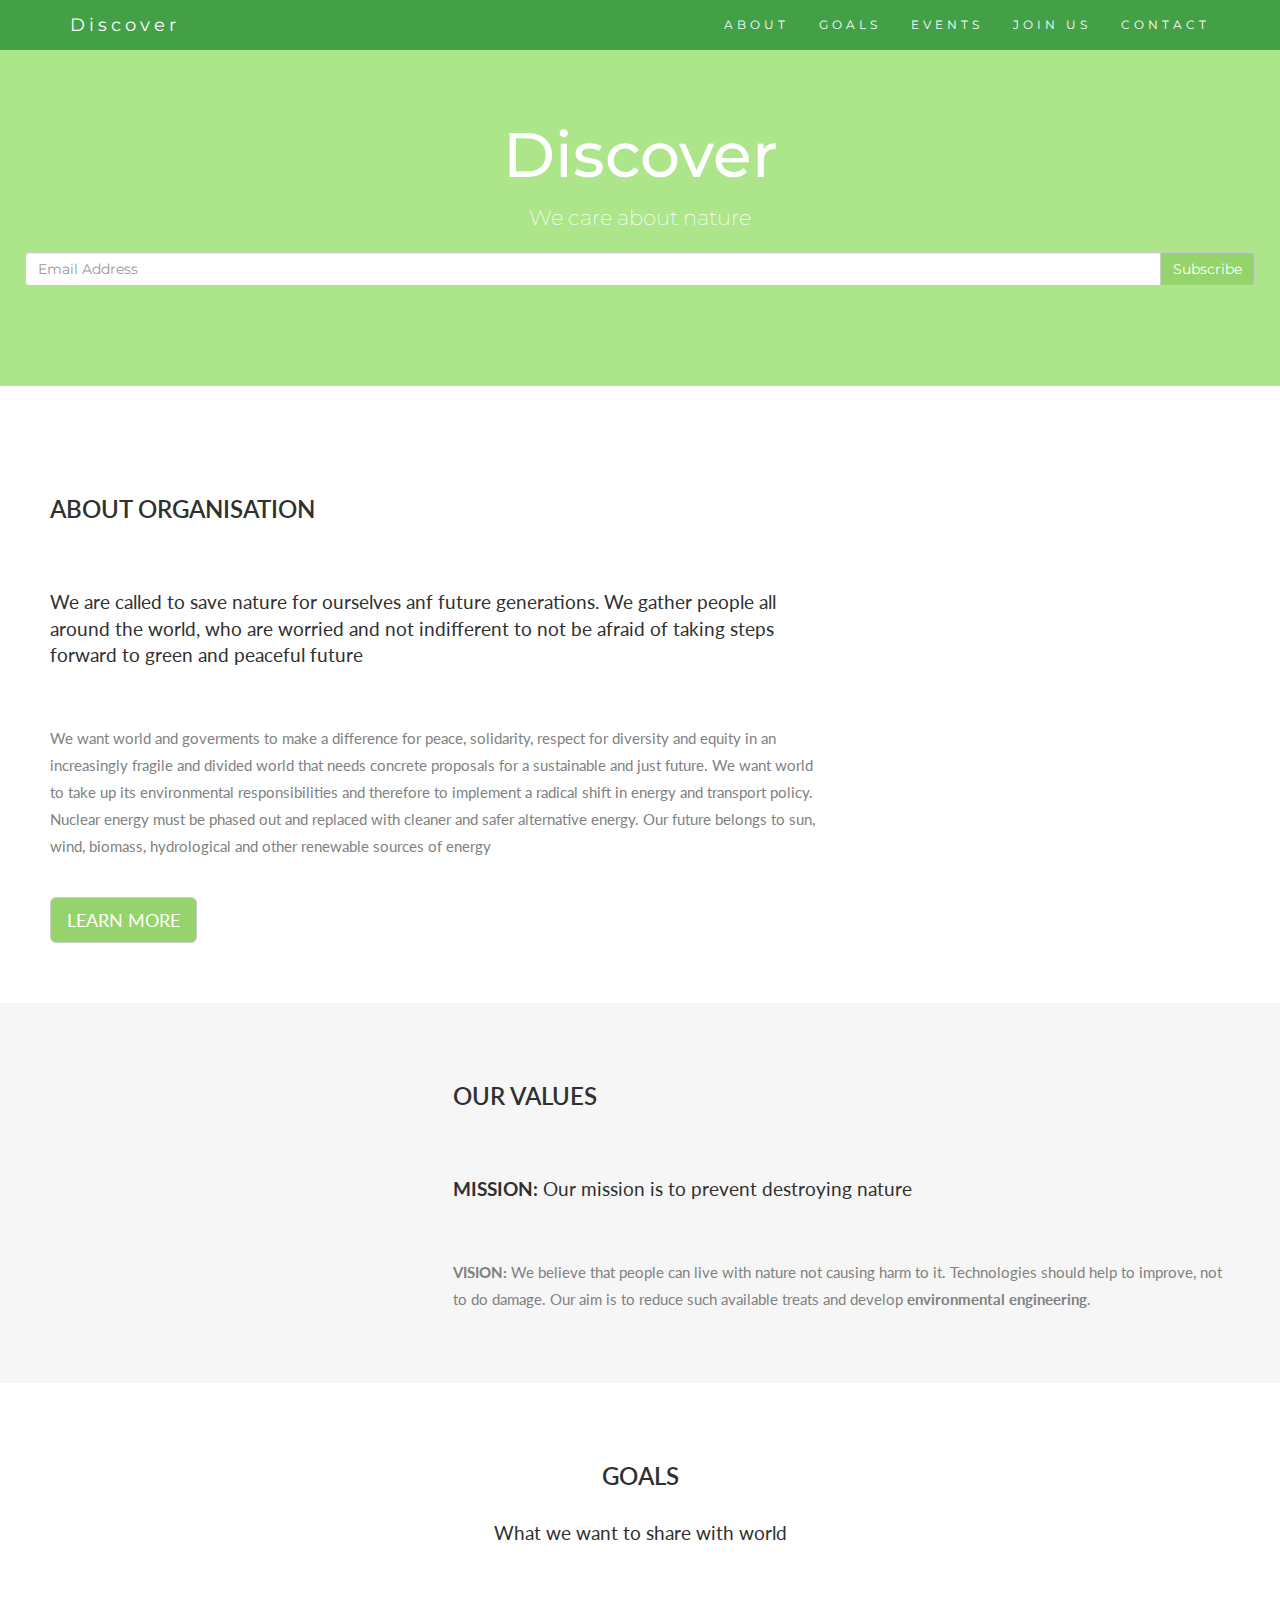
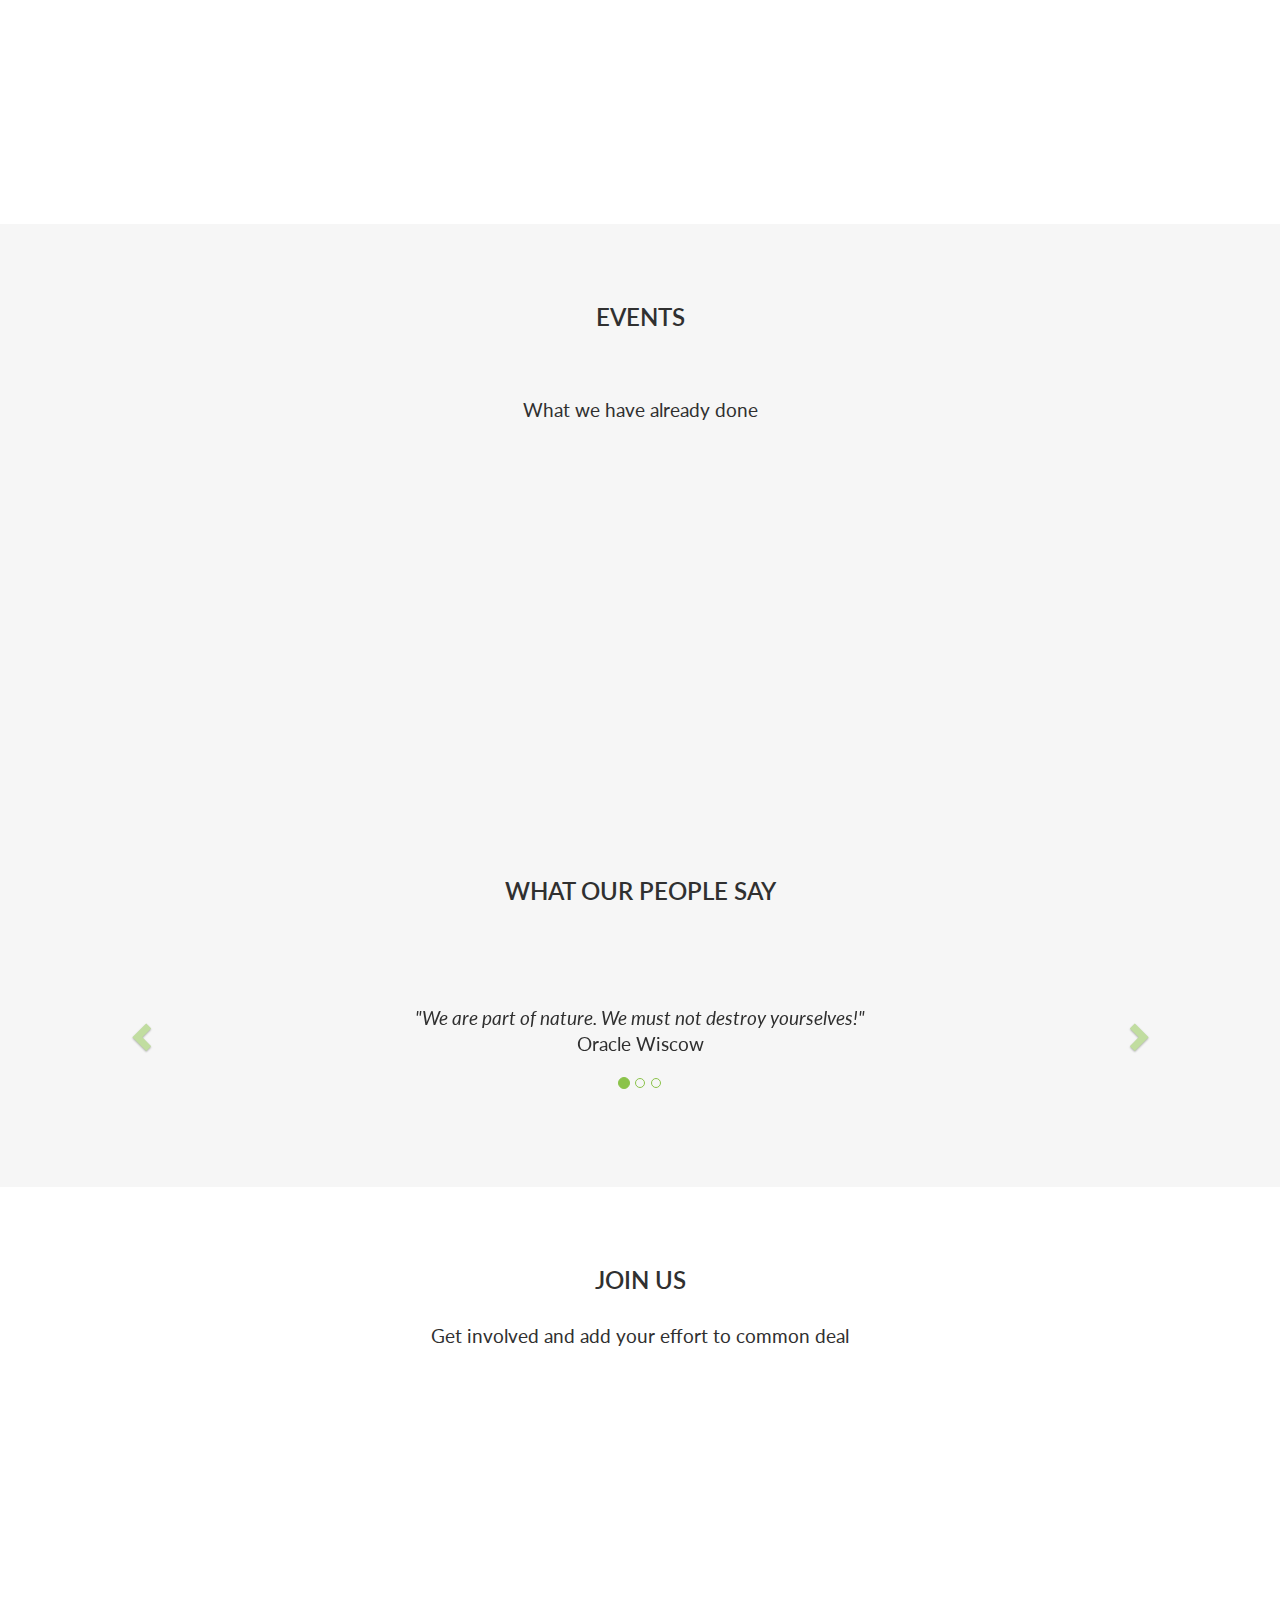
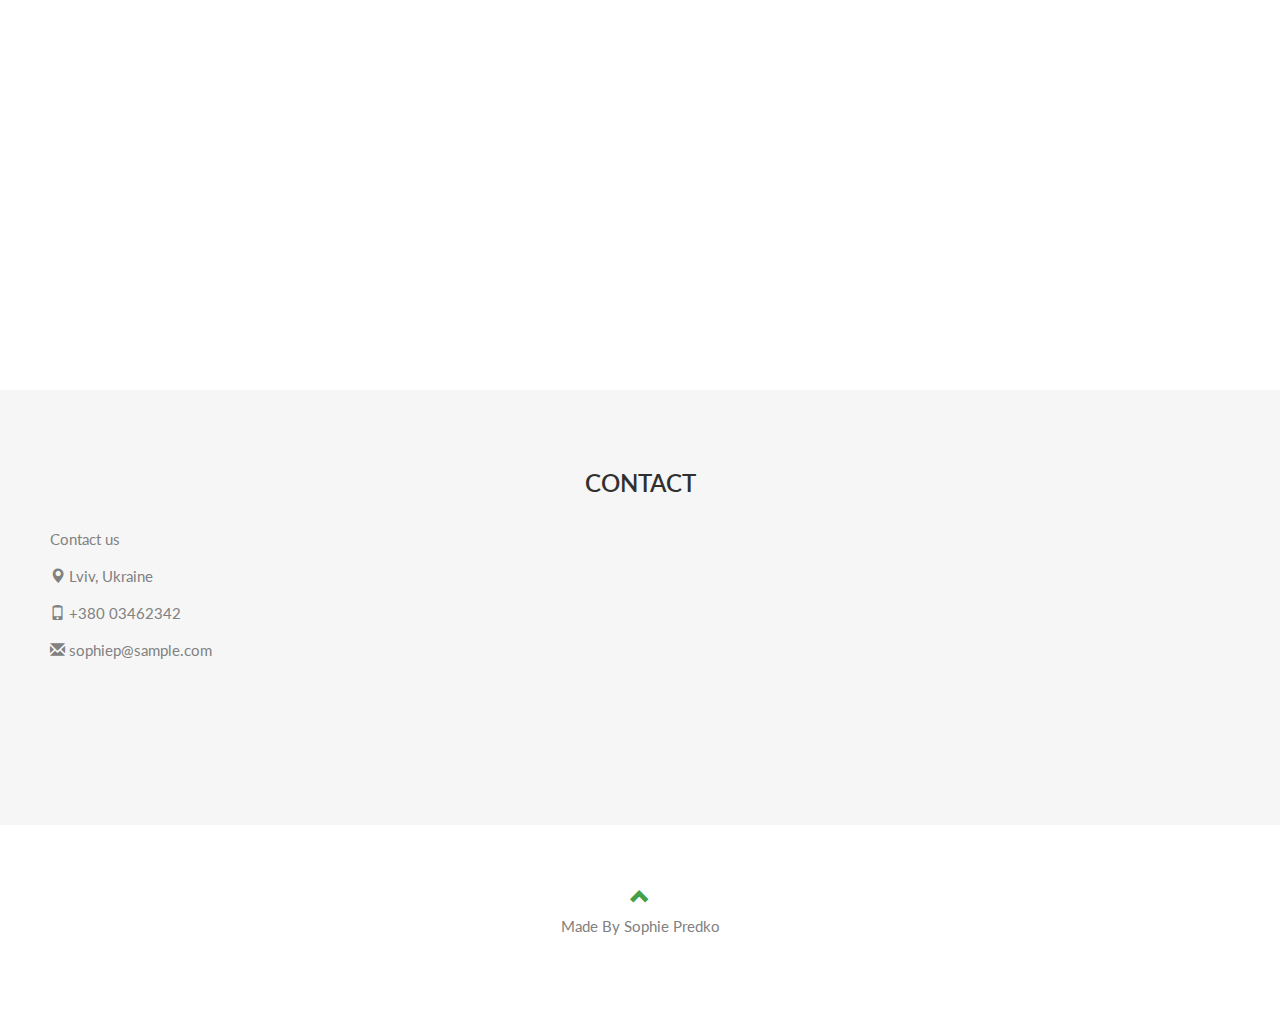
<file: index.html>
<!DOCTYPE html>
<html lang="en">
<head>
  <title>Discover::General</title>
  <meta charset="utf-8">
  <meta name="viewport" content="width=device-width, initial-scale=1">
  <link rel="stylesheet" href="https://maxcdn.bootstrapcdn.com/bootstrap/3.4.0/css/bootstrap.min.css">
  <link href="https://fonts.googleapis.com/css?family=Montserrat" rel="stylesheet" type="text/css">
  <link href="https://fonts.googleapis.com/css?family=Lato" rel="stylesheet" type="text/css">
  <script src="https://ajax.googleapis.com/ajax/libs/jquery/3.3.1/jquery.min.js"></script>
  <script src="https://maxcdn.bootstrapcdn.com/bootstrap/3.4.0/js/bootstrap.min.js"></script>
  <link rel="stylesheet" href="styles/dynamic.css">
  <link rel="icon" href="images/logo ms.jpg">
</head>

<body id="myPage" data-spy="scroll" data-target=".navbar" data-offset="60">
<nav class="navbar navbar-default navbar-fixed-top">
  <div class="container">
    
    <div class="navbar-header">
      <button type="button" class="navbar-toggle" data-toggle="collapse" data-target="#myNavbar">
        <span class="icon-bar"></span>
        <span class="icon-bar"></span>
        <span class="icon-bar"></span>                        
      </button>
      
      <a class="navbar-brand" href="index.html">Discover</a>
    </div>

    <div class="collapse navbar-collapse" id="myNavbar">
      <ul class="nav navbar-nav navbar-right">
        <li><a href="#about">ABOUT</a></li>
        <li><a href="#services">GOALS</a></li>
        <li><a href="#portfolio">EVENTS</a></li>
        <li><a href="#pricing">JOIN US</a></li>
        <li><a href="#contact">CONTACT</a></li>
      </ul>
    </div>
  </div>
</nav>

<div class="jumbotron text-center">
  <h1>Discover</h1> 
  <p>We care about nature</p> 
  <form>
    <div class="input-group">
      <input type="email" class="form-control" size="50" placeholder="Email Address" required>
      <div class="input-group-btn">
        <button type="button" class="btn btn-default">Subscribe</button>
      </div>
    </div>
  </form>
</div>

<div id="about" class="container-fluid">
  <div class="row">
    <div class="col-sm-8">
      <h2>About Organisation</h2><br>
      <h4>We are called to save nature for ourselves anf future generations.
           We gather people all around the world, who are worried and not indifferent to not be afraid of taking steps
           forward to green and peaceful future </h4><br>
      <p>We want world and goverments to make
            a difference for peace, solidarity, respect for diversity
            and equity in an increasingly fragile and divided world
            that needs concrete proposals for a sustainable and
            just future. We want world to take up its environmental
            responsibilities and therefore to implement a radical
            shift in energy and transport policy. Nuclear energy
            must be phased out and replaced with cleaner and
            safer alternative energy. Our future belongs to sun,
            wind, biomass, hydrological and other renewable
            sources of energy</p>
      <br><button class="btn btn-default btn-lg" onclick="window.location.href='text.html'">LEARN MORE </button>
    </div>
    <div class="col-sm-3">
      <span class="glyphicon glyphicon-tree-deciduous logo slideanim"></span>
    </div>
  </div>
</div>

<div class="container-fluid bg-grey">
  <div class="row">
    <div class="col-sm-4">
      <span class="glyphicon glyphicon-globe logo slideanim"></span>
    </div>
    <div class="col-sm-8">
      <h2>Our Values</h2><br>
      <h4><strong>MISSION:</strong> Our mission is to prevent destroying nature</h4><br>
      <p><strong>VISION:</strong> We believe that people can live with nature not causing harm to it.
         Technologies should help to improve, not to do damage. Our aim is to reduce such available treats and develop <strong>environmental engineering</strong>. </p>
    </div>
  </div>
</div>

<div id="services" class="container-fluid text-center">
  <h2>GOALS</h2>
  <h4>What we want to share with world</h4>
  <br>
  <div class="row slideanim">
    <div class="col-sm-4">
      <span class="glyphicon glyphicon-off logo-small"></span>
      <h4>POWER</h4>
      <p>We can achieve this together with common strength</p>
    </div>
    <div class="col-sm-4">
      <span class="glyphicon glyphicon-heart logo-small"></span>
      <h4>LOVE</h4>
      <p>Love the nature and people around</p>
    </div>
    <div class="col-sm-4"></div>
      <span class="glyphicon glyphicon-leaf logo-small"></span>
      <h4>GREEN</h4>
      <p>Our planet is not only buildings. See the beauty!</p>
    </div>
  </div>
</div>


<div id="portfolio" class="container-fluid text-center bg-grey">
  <h2>Events</h2><br>
  <h4>What we have already done </h4>
  <div class="row text-center slideanim">
    <div class="col-sm-4">
      <div class="thumbnail">
        <img src="images/green2.jpg" alt="tree" width="400" height="300">
        <p><strong>Planted trees</strong></p>
        <p>Stryskii park was greened with almost 50 trees</p>
      </div>
    </div>
    <div class="col-sm-4">
      <div class="thumbnail">
        <img src="images/green1.jpg" alt="exursion" width="400" height="300">
        <p><strong>Green Exursion</strong></p>
        <p>We organise monthly exursions to Medobory reserve area</p>
      </div>
    </div>
    <div class="col-sm-4">
      <div class="thumbnail">
        <img src="images/green3.jpg"" alt="recycle" width="400" height="300">
        <p><strong>Recycling events</strong></p>
        <p>We teach people how to sort properly</p>
      </div>
    </div>
  </div><br>
  
  <h2>What our people say</h2>
  <div id="myCarousel" class="carousel slide text-center" data-ride="carousel">
    <ol class="carousel-indicators">
      <li data-target="#myCarousel" data-slide-to="0" class="active"></li>
      <li data-target="#myCarousel" data-slide-to="1"></li>
      <li data-target="#myCarousel" data-slide-to="2"></li>
    </ol>

    <div class="carousel-inner" role="listbox">
      <div class="item active">
        <h4>"We are part of nature. We must not destroy yourselves!"<br><span>Oracle Wiscow</span></h4>
      </div>
      <div class="item">
        <h4>"We must stop now! Such attitude to environment is awful and unrelevant at all"<br><span>Maria, the lead manager</span></h4>
      </div>
      <div class="item">
        <h4>"I ask myself.. What I can do for my future? And then I come up to my mind. The first thing is to save nature."<br><span>Marina, director of Support department</span></h4>
      </div>
    </div>

    <a class="left carousel-control" href="#myCarousel" role="button" data-slide="prev">
      <span class="glyphicon glyphicon-chevron-left" aria-hidden="true"></span>
      <span class="sr-only">Previous</span>
    </a>
    <a class="right carousel-control" href="#myCarousel" role="button" data-slide="next">
      <span class="glyphicon glyphicon-chevron-right" aria-hidden="true"></span>
      <span class="sr-only">Next</span>
    </a>
  </div>
</div>

<div id="pricing" class="container-fluid">
  <div class="text-center">
    <h2>JOIN US</h2>
    <h4>Get involved and add your effort to common deal</h4>
  </div>
  <div class="row slideanim">
    <div class="col-sm-4 col-xs-12">
      <div class="panel panel-default text-center">
        <div class="panel-heading">
          <h1>Become a volonteer</h1>
        </div>
        <div class="panel-body">
          <p>Only <strong>3</strong> hours per week</p>
          <p><strong>Meeting</strong> new people</p>
          <p>Annual <strong>meet-ups</strong></p>
          <p>Visiting <strong>conferences</strong></p>
          <p><strong>Helping</strong> nature and people</p>
        </div>
        <div class="panel-footer">
            <h3><strong>3546</strong> volonteers</h3>
            <h4>nowadays</h4>
            <button class="btn btn-lg"  onclick="window.location.href='forms.html'">Send your info</button>
        </div>
      </div>      
    </div>     
    <div class="col-sm-4 col-xs-12">
      <div class="panel panel-default text-center">
        <div class="panel-heading">
          <h1>Visit event</h1>
        </div>
        <div class="panel-body">
          <p><strong>Useful </strong> knowledge</p>
          <p><strong>Interesting </strong>content</p>
          <p><strong>Good </strong>speakers, people</p>
          <p><strong>Practical </strong>skills</p>
          <p><strong>Joyful</strong> quizes</p>
        </div>
        <div class="panel-footer">
          <h3><strong>57</strong> events</h3>
          <h4>organized succesfully till now</h4>
          <button class="btn btn-lg"  onclick="window.location.href='images.html'">Get part</button>
        </div>
      </div>      
    </div>       
    <div class="col-sm-4 col-xs-12">
      <div class="panel panel-default text-center">
        <div class="panel-heading">
          <h1>Help</h1>
        </div>
        <div class="panel-body">
          <p><strong>Help</strong> with organizing</p>
          <p><strong>Donate</strong> with resources</p>
          <p><strong>Advertise</strong> to make people know</p>
          <p><strong>Support</strong> our team</p>
          <p><strong>Suggest</strong> new ideas</p>
        </div>
        <div class="panel-footer">
          <h3><strong>everyone</strong></h3>
          <h4>can make a little effort</h4>
          <button class="btn btn-lg" onclick="window.location.href='tables.html'">See more</button>
        </div>
      </div>      
    </div>    
  </div>
</div>

<div id="contact" class="container-fluid bg-grey">
  <h2 class="text-center">CONTACT</h2>
  <div class="row">
    <div class="col-sm-5">
      <p>Contact us</p>
      <p><span class="glyphicon glyphicon-map-marker"></span> Lviv, Ukraine</p>
      <p><span class="glyphicon glyphicon-phone"></span> +380 03462342</p>
      <p><span class="glyphicon glyphicon-envelope"></span> sophiep@sample.com</p>
    </div>
    <div class="col-sm-7 slideanim">
      <div class="row">
        <div class="col-sm-6 form-group">
          <input class="form-control" id="name" name="name" placeholder="Name" type="text" required>
        </div>
        <div class="col-sm-6 form-group">
          <input class="form-control" id="email" name="email" placeholder="Email" type="email" required>
        </div>
      </div>
      <textarea class="form-control" id="comments" name="comments" placeholder="Comment" rows="5"></textarea><br>
      <div class="row">
        <div class="col-sm-12 form-group">
          <button class="btn btn-default pull-right" type="submit">Send</button>
        </div>
      </div>
    </div>
  </div>
</div>

<footer class="container-fluid text-center">
        <a href="#myPage" title="To Top">
          <span class="glyphicon glyphicon-chevron-up"></span>
        </a>
        <p>Made By Sophie Predko</p>
      </footer>

</body>

<script src="scripts/dynamic.js"></script>

</html>
</file>
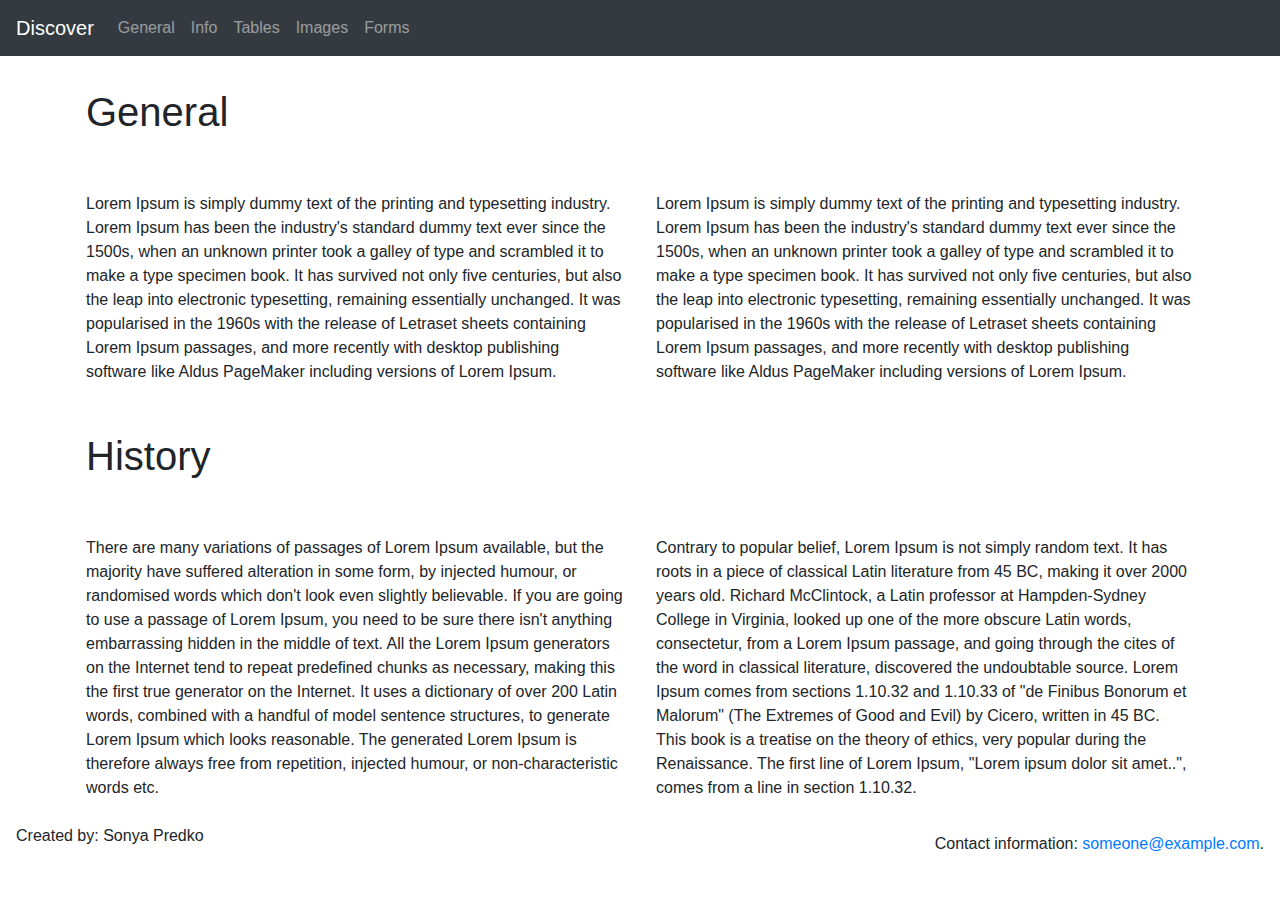
<file: general.html>
<!DOCTYPE html>
<html lang="en">
<head>
    <meta charset="UTF-8">
    <meta name="viewport" content="width=device-width, initial-scale=1.0">
    <meta http-equiv="X-UA-Compatible" content="ie=edge">
    <title>Discover</title>
    <link rel="stylesheet" href="https://maxcdn.bootstrapcdn.com/bootstrap/4.0.0/css/bootstrap.min.css" integrity="sha384-Gn5384xqQ1aoWXA+058RXPxPg6fy4IWvTNh0E263XmFcJlSAwiGgFAW/dAiS6JXm" crossorigin="anonymous">
    <link rel="stylesheet" href="styles/general.css">
    <link rel="stylesheet" href="styles/text.css">
    <link rel="icon" href="images/logo ms.jpg">
</head>
<body>
<nav class="navbar navbar-expand-sm bg-dark navbar-dark">
        <a class="navbar-brand" href="index.html">Discover</a>
        
        <ul class="navbar-nav">
            <li class="nav-item">
                <a class="nav-link" href="general.html">General</a>
            </li>
            <li class="nav-item">
                <a class="nav-link" href="text.html">Info</a>
            </li>
            <li class="nav-item">
                <a class="nav-link" href="table.html">Tables</a>
            </li>
            <li class="nav-item">
                <a class="nav-link" href="images.html">Images</a>
            </li>
            <li class="nav-item">
                    <a class="nav-link" href="forms.html">Forms</a>
            </li>
        </ul>
    </nav>
              
    <div class="container margin-top">
            <div class="row">
               <div class="col-sm-6 text-box">
                    <h1 id="top">General</h1>
               </div>
            </div>
    </div>

    <div class="container margin-top">
        <div class="row">
            <div class="col-sm-6 text-box">
                Lorem Ipsum is simply dummy text of the printing and typesetting industry. Lorem Ipsum has been the industry's standard dummy text ever since the 1500s, when an unknown printer took a galley of type and scrambled it to make a type specimen book. It has survived not only five centuries, but also the leap into electronic typesetting, remaining essentially unchanged. It was popularised in the 1960s with the release of Letraset sheets containing Lorem Ipsum passages, and more recently with desktop publishing software like Aldus PageMaker including versions of Lorem Ipsum.
            </div>
            <div class="col-sm-6 text-box">
                Lorem Ipsum is simply dummy text of the printing and typesetting industry. Lorem Ipsum has been the industry's standard dummy text ever since the 1500s, when an unknown printer took a galley of type and scrambled it to make a type specimen book. It has survived not only five centuries, but also the leap into electronic typesetting, remaining essentially unchanged. It was popularised in the 1960s with the release of Letraset sheets containing Lorem Ipsum passages, and more recently with desktop publishing software like Aldus PageMaker including versions of Lorem Ipsum.
            </div>
        </div>
    </div>

    <div class="container margin-top">
        <div class="row">
            <div class="col-sm-6 text-box">
                <h1 id="top">History</h1>
            </div>
        </div>
    </div>

    <div class="container margin-top">
        <div class="row">
            <div class="col-sm-6 text-box">
                There are many variations of passages of Lorem Ipsum available, but the majority have suffered alteration in some form, by injected humour, or randomised words which don't look even slightly believable. If you are going to use a passage of Lorem Ipsum, you need to be sure there isn't anything embarrassing hidden in the middle of text. All the Lorem Ipsum generators on the Internet tend to repeat predefined chunks as necessary, making this the first true generator on the Internet. It uses a dictionary of over 200 Latin words, combined with a handful of model sentence structures, to generate Lorem Ipsum which looks reasonable. The generated Lorem Ipsum is therefore always free from repetition, injected humour, or non-characteristic words etc.
            </div>
            <div class="col-sm-6 text-box">
                Contrary to popular belief, Lorem Ipsum is not simply random text. It has roots in a piece of classical Latin literature from 45 BC, making it over 2000 years old. Richard McClintock, a Latin professor at Hampden-Sydney College in Virginia, looked up one of the more obscure Latin words, consectetur, from a Lorem Ipsum passage, and going through the cites of the word in classical literature, discovered the undoubtable source. Lorem Ipsum comes from sections 1.10.32 and 1.10.33 of "de Finibus Bonorum et Malorum" (The Extremes of Good and Evil) by Cicero, written in 45 BC. This book is a treatise on the theory of ethics, very popular during the Renaissance. The first line of Lorem Ipsum, "Lorem ipsum dolor sit amet..", comes from a line in section 1.10.32.
            </div>
        </div>
    </div>

    <footer class="navbar navbar-default">
        <p>Created by: Sonya Predko</p>
        <ul class="nav navbar-nav">
            <li>Contact information: <a href="mailto:someone@example.com">
                    someone@example.com</a>.</li>
        </ul>
    </footer>

</body>
</html>
</file>
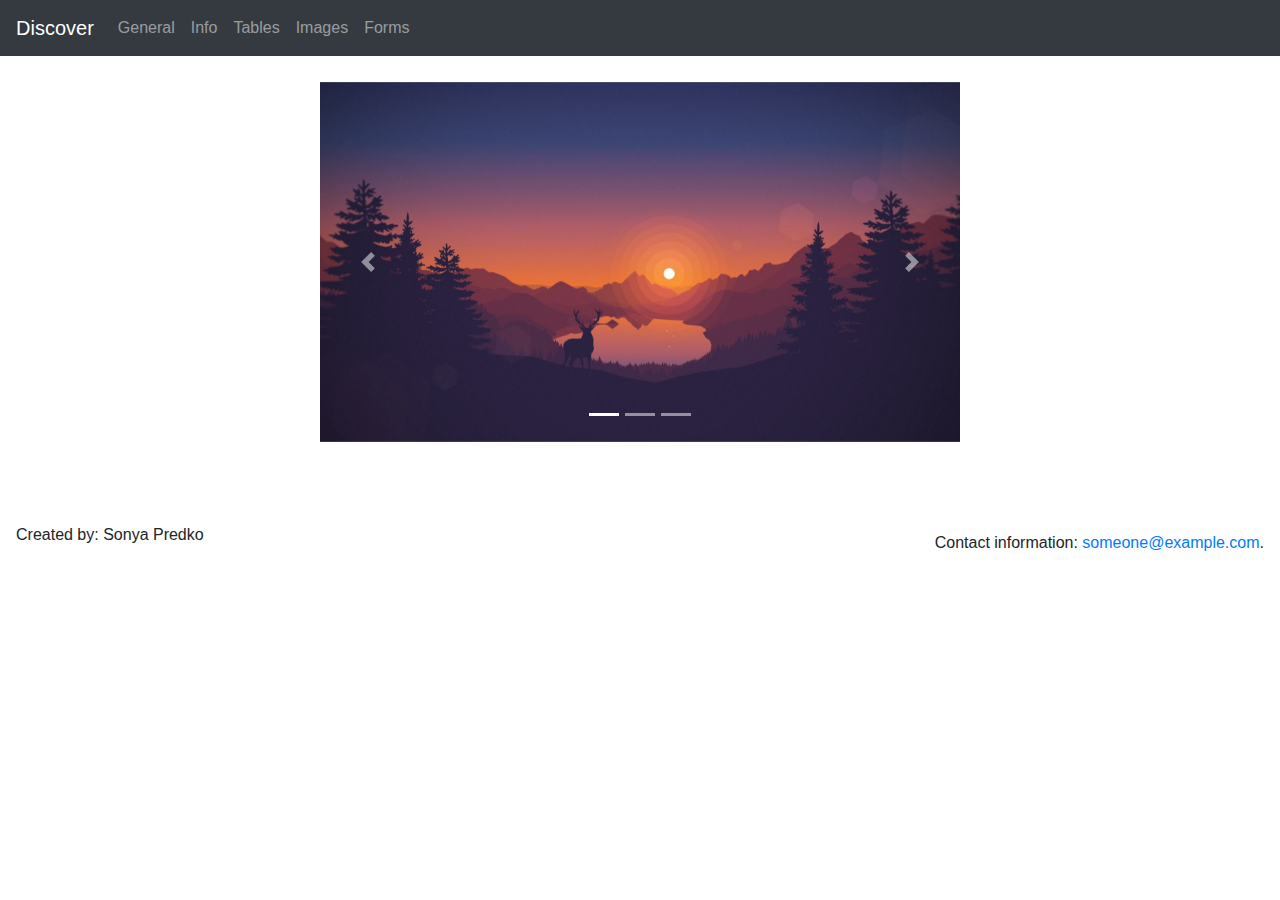
<file: images.html>
<!DOCTYPE html>
<html lang="en">
<head>
    <meta charset="UTF-8">
    <meta name="viewport" content="width=device-width, initial-scale=1.0">
    <meta http-equiv="X-UA-Compatible" content="ie=edge">
    <title>Images</title>
    <link rel="stylesheet" href="https://maxcdn.bootstrapcdn.com/bootstrap/4.0.0/css/bootstrap.min.css" integrity="sha384-Gn5384xqQ1aoWXA+058RXPxPg6fy4IWvTNh0E263XmFcJlSAwiGgFAW/dAiS6JXm" crossorigin="anonymous">
    <link rel="stylesheet" href="styles/general.css">
    <link rel="stylesheet" href="styles/images.css">
    <link rel="icon" href="images/logo ms.jpg">
    <script src="https://code.jquery.com/jquery-3.3.1.slim.min.js" integrity="sha384-q8i/X+965DzO0rT7abK41JStQIAqVgRVzpbzo5smXKp4YfRvH+8abtTE1Pi6jizo" crossorigin="anonymous"></script>
    <script src="https://cdnjs.cloudflare.com/ajax/libs/popper.js/1.14.7/umd/popper.min.js" integrity="sha384-UO2eT0CpHqdSJQ6hJty5KVphtPhzWj9WO1clHTMGa3JDZwrnQq4sF86dIHNDz0W1" crossorigin="anonymous"></script>
    <script src="https://stackpath.bootstrapcdn.com/bootstrap/4.3.1/js/bootstrap.min.js" integrity="sha384-JjSmVgyd0p3pXB1rRibZUAYoIIy6OrQ6VrjIEaFf/nJGzIxFDsf4x0xIM+B07jRM" crossorigin="anonymous"></script>
   
</head>
<body>
    <nav class="navbar navbar-expand-sm bg-dark navbar-dark">
            <a class="navbar-brand" href="index.html">Discover</a>
            
            <ul class="navbar-nav">
                <li class="nav-item">
                <a class="nav-link" href="general.html">General</a>
            </li>
            <li class="nav-item">
                <a class="nav-link" href="text.html">Info</a>
            </li>
                <li class="nav-item">
                    <a class="nav-link" href="table.html">Tables</a>
                </li>
                <li class="nav-item">
                    <a class="nav-link" href="images.html">Images</a>
                </li>
                <li class="nav-item">
                        <a class="nav-link" href="forms.html">Forms</a>
                </li>
            </ul>
        </nav>

    <div id="demo" class="carousel slide" data-ride="carousel">

        <ul class="carousel-indicators">
            <li data-target="#demo" data-slide-to="0" class="active"></li>
            <li data-target="#demo" data-slide-to="1"></li>
            <li data-target="#demo" data-slide-to="2"></li>
        </ul>

        <div class="carousel-inner">
            <div class="carousel-item active">
                <img src="images/footer1.jpg" alt="Los Angeles" width="1100" height="500">
            </div>
            <div class="carousel-item">
                <img src="images/footer2.jpg" alt="Chicago" width="1100" height="500">
            </div>
            <div class="carousel-item">
                <img src="images/footer3.png" alt="New York" width="1100" height="500">
            </div>
        </div>
     
        <a class="carousel-control-prev" href="#demo" data-slide="prev">
            <span class="carousel-control-prev-icon"></span>
        </a>
        <a class="carousel-control-next" href="#demo" data-slide="next">
            <span class="carousel-control-next-icon"></span>
        </a>
    </div>
    <br></br>
  
    <footer class="navbar navbar-default">
            <p>Created by: Sonya Predko</p>
            <ul class="nav navbar-nav">
                <li>Contact information: <a href="mailto:someone@example.com">
                        someone@example.com</a>.</li>
            </ul>
        </footer>
              
</body>
</html>
</file>
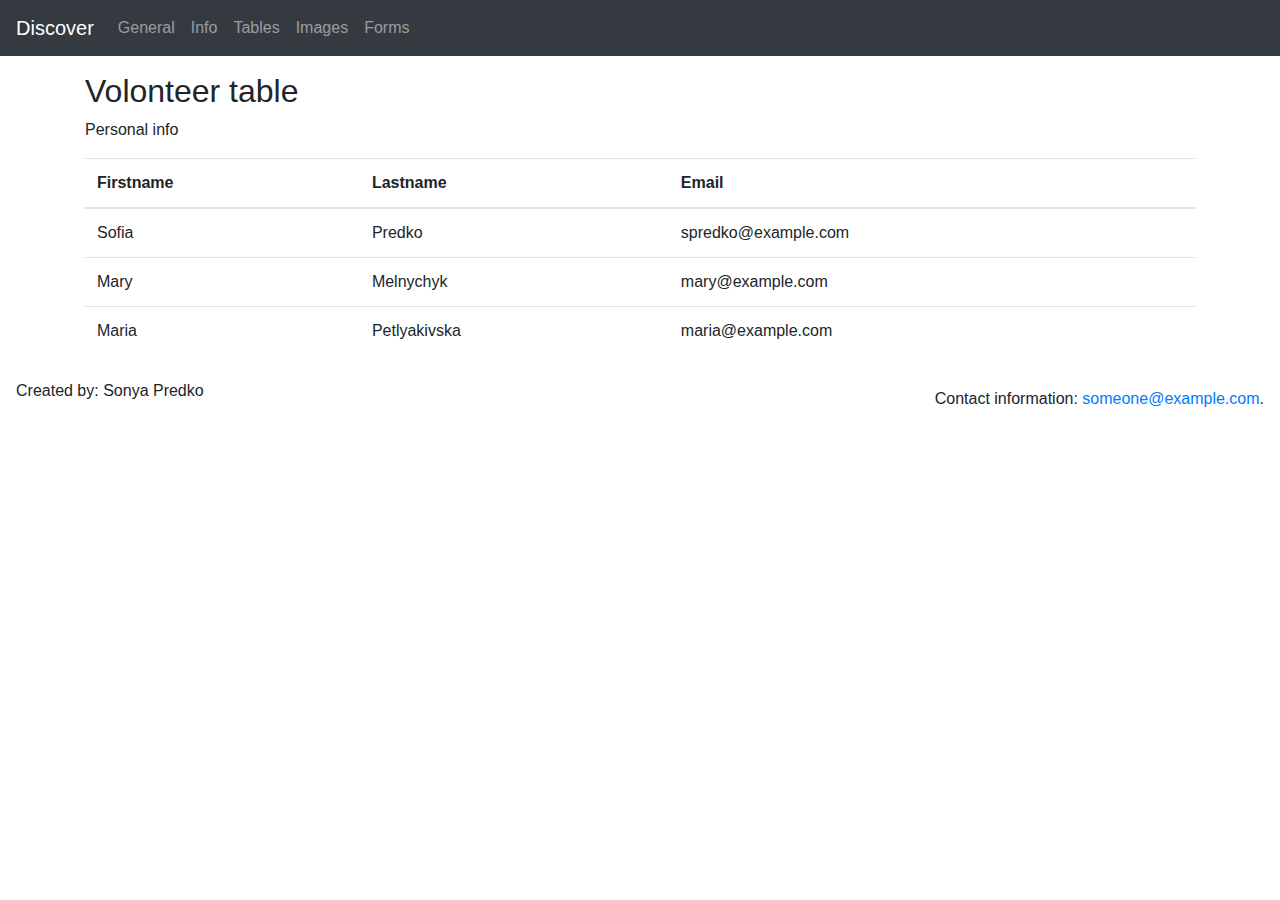
<file: table.html>
<!DOCTYPE html>
<html lang="en">
<head>
    <meta charset="UTF-8">
    <meta name="viewport" content="width=device-width, initial-scale=1.0">
    <meta http-equiv="X-UA-Compatible" content="ie=edge">
    <title>Tables</title>
    <link rel="stylesheet" href="https://maxcdn.bootstrapcdn.com/bootstrap/4.0.0/css/bootstrap.min.css" integrity="sha384-Gn5384xqQ1aoWXA+058RXPxPg6fy4IWvTNh0E263XmFcJlSAwiGgFAW/dAiS6JXm" crossorigin="anonymous">
    <link rel="stylesheet" href="styles/general.css">
    <link rel="icon" href="images/logo ms.jpg">
</head>
<body>
<nav class="navbar navbar-expand-sm bg-dark navbar-dark">
        <a class="navbar-brand" href="index.html">Discover</a>
        
        <ul class="navbar-nav">
            <li class="nav-item">
                <a class="nav-link" href="general.html">General</a>
            </li>

            <li class="nav-item">
                <a class="nav-link" href="text.html">Info</a>
            </li>

            <li class="nav-item">
                    <a class="nav-link" href="table.html">Tables</a>
                </li>

            <li class="nav-item">
                <a class="nav-link" href="images.html">Images</a>
            </li>
            <li class="nav-item">
                    <a class="nav-link" href="forms.html">Forms</a>
            </li>
        </ul>
    </nav>
              
    <div class="container margin-top">
        <h2>Volonteer table</h2>
        <p>Personal info</p>            
        <table class="table">
            <thead>
            <tr>
                <th>Firstname</th>
                <th>Lastname</th>
                <th>Email</th>
            </tr>
            </thead>
            <tbody>
            <tr>
                <td>Sofia</td>
                <td>Predko</td>
                <td>spredko@example.com</td>
            </tr>
            <tr>
                <td>Mary</td>
                <td>Melnychyk</td>
                <td>mary@example.com</td>
            </tr>
            <tr>
                <td>Maria</td>
                <td>Petlyakivska</td>
                <td>maria@example.com</td>
            </tr>
            </tbody>
        </table>
    </div>

    <footer class="navbar navbar-default">
            <p>Created by: Sonya Predko</p>
            <ul class="nav navbar-nav">
                <li>Contact information: <a href="mailto:someone@example.com">
                        someone@example.com</a>.</li>
            </ul>
    </footer>

</body>
</html>
</file>
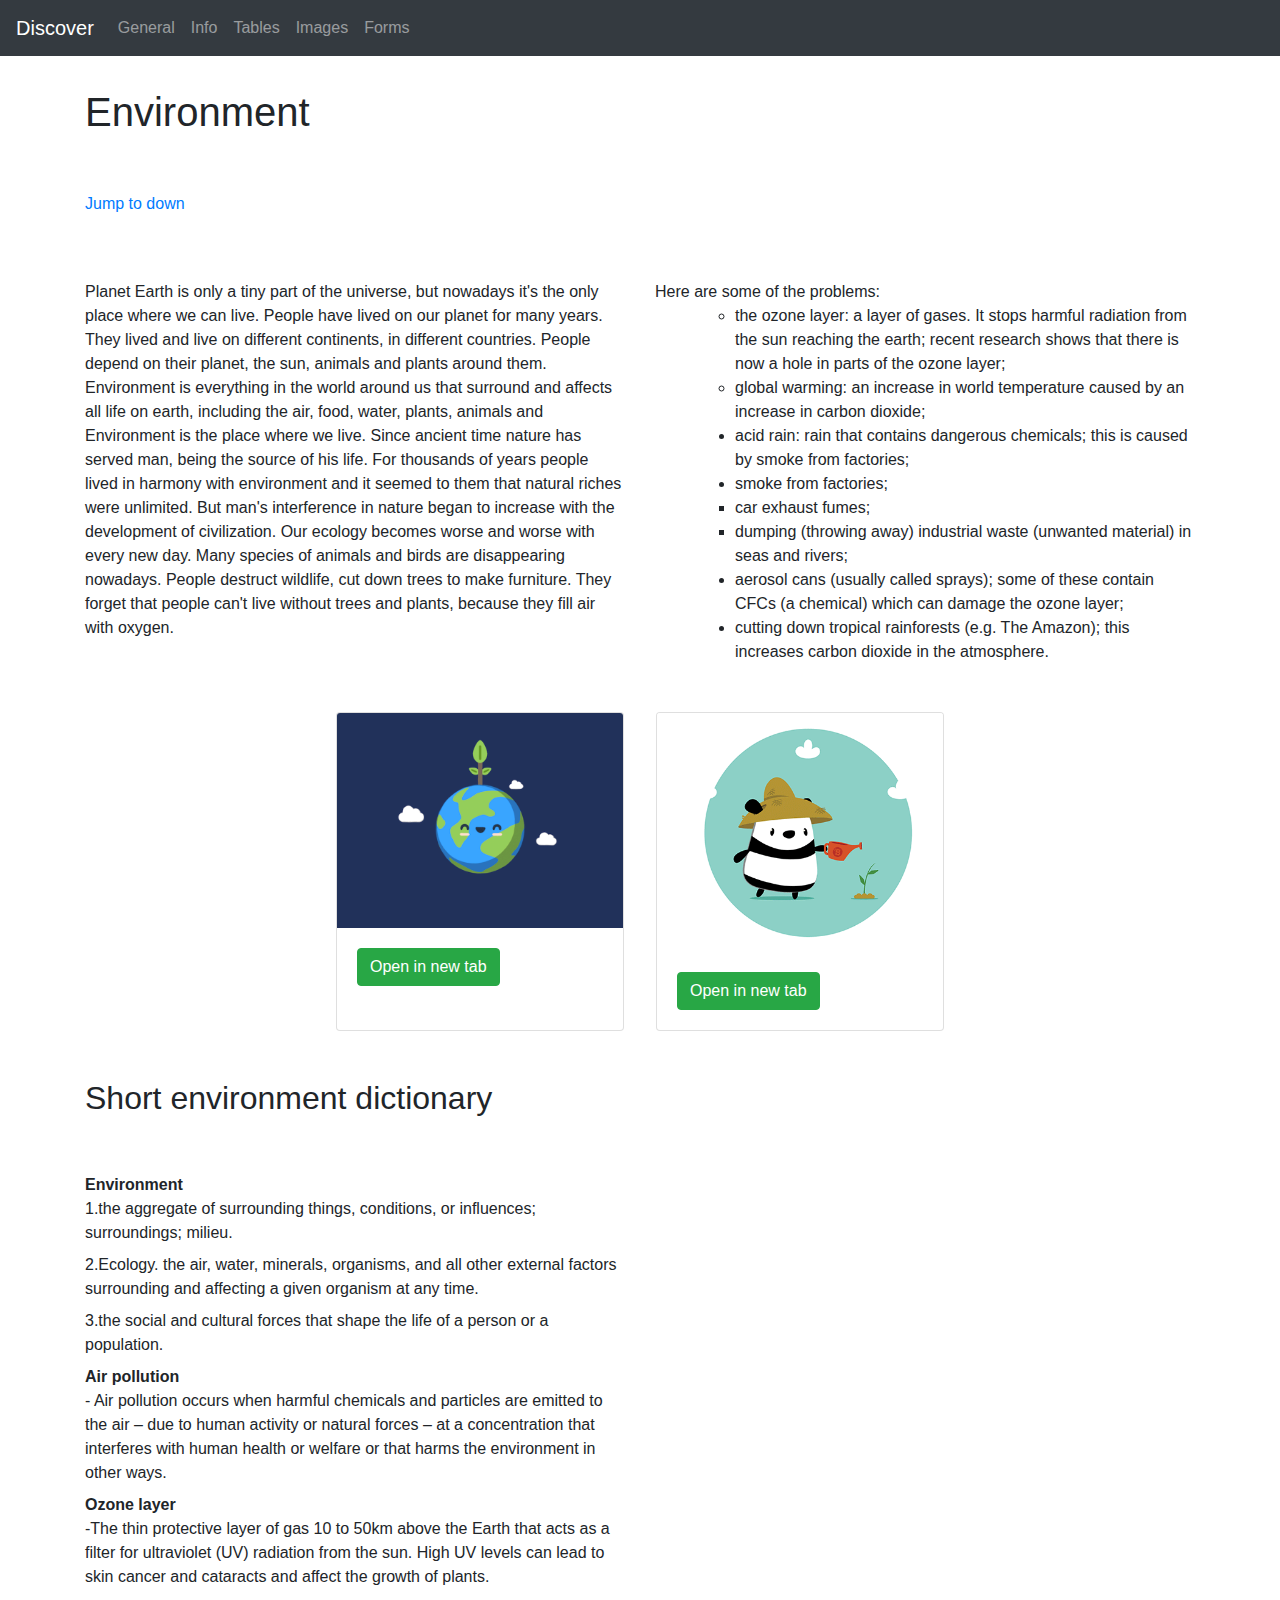
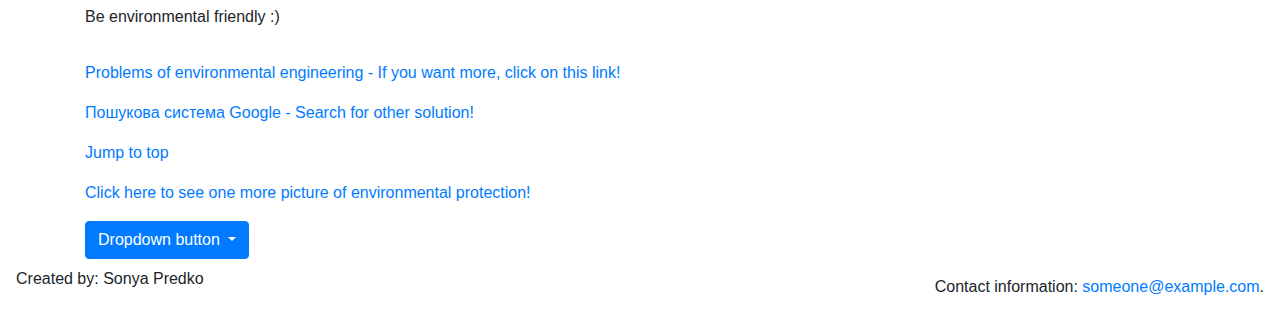
<file: text.html>
<!DOCTYPE html>
<html lang="en">
<head>
    <meta charset="UTF-8">
    <meta name="viewport" content="width=device-width, initial-scale=1.0">
    <meta http-equiv="X-UA-Compatible" content="ie=edge">
    <title>Environment</title>
    <link rel="stylesheet" href="https://maxcdn.bootstrapcdn.com/bootstrap/4.0.0/css/bootstrap.min.css" integrity="sha384-Gn5384xqQ1aoWXA+058RXPxPg6fy4IWvTNh0E263XmFcJlSAwiGgFAW/dAiS6JXm" crossorigin="anonymous">
    <link rel="stylesheet" href="styles/general.css">
    <link rel="stylesheet" href="styles/text.css">
    <link rel="stylesheet" href="styles/gallery.css">
    <link rel="stylesheet" href="https://maxcdn.bootstrapcdn.com/bootstrap/4.3.1/css/bootstrap.min.css">
    <script src="https://ajax.googleapis.com/ajax/libs/jquery/3.3.1/jquery.min.js"></script>
    <script src="https://cdnjs.cloudflare.com/ajax/libs/popper.js/1.14.7/umd/popper.min.js"></script>
    <script src="https://maxcdn.bootstrapcdn.com/bootstrap/4.3.1/js/bootstrap.min.js"></script>
    <link rel="icon" href="images/logo ms.jpg">
</head>
<body>
<nav class="navbar navbar-expand-sm bg-dark navbar-dark">
        <a class="navbar-brand" href="index.html">Discover</a>
        
        <ul class="navbar-nav">
            <li class="nav-item">
                <a class="nav-link" href="general.html">General</a>
            </li>
            <li class="nav-item">
                <a class="nav-link" href="text.html">Info</a>
            </li>
            <li class="nav-item">
                <a class="nav-link" href="table.html">Tables</a>
            </li>
            <li class="nav-item">
                <a class="nav-link" href="images.html">Images</a>
            </li>
            <li class="nav-item">
                    <a class="nav-link" href="forms.html">Forms</a>
            </li>
        </ul>
    </nav>

    <div class="container margin-top">
            <div class="row">
               <div class="col-sm-6 text-box">
                    <h1 id="top">Environment</h1>
               </div>
            </div>
    </div>
    <div class="container margin-top">
            <div class="row">
               <div class="col-sm-6 text-box">
                    <p><a href="#down">Jump to down</a></p>
               </div>
            </div>
    </div> 

    <div class="container margin-top">
            <div class="row">
                <div class="col-sm-6 text-box">
                         Planet Earth is only a tiny part of the universe, but nowadays it's the only place where we can live. People have lived on our planet for many years. They lived and live on different continents, in different countries. People depend on their planet, the sun, animals and plants around them. Environment is everything in the world around us that surround and affects all life on earth, including the air, food, water, plants, animals and
                         Environment is the place where we live. Since ancient time nature has served man, being the source of his life. For thousands of years people lived in harmony with environment and it seemed to them that natural riches were unlimited. But man's interference in nature began to increase with the development of civilization. Our ecology becomes worse and worse with every new day. Many species of animals and birds are disappearing nowadays. People destruct wildlife, cut down trees to make furniture. They forget that people can't live without trees and plants, because they fill air with oxygen.
                </div>
                <div class="col-sm-6 text-box">  Here are some of the problems:
                        <ul>
                                <ul style="list-style-type:circle">
                                <li>the ozone layer: a layer of gases. It stops harmful radiation from the sun reaching the earth; recent research shows that there is now a hole in parts of the ozone layer; </li>
                                <li>global warming: an increase in world temperature caused by an increase in carbon dioxide;</li></ul>
                                <ul style="list-style-type:disc">
                                <li>acid rain: rain that contains dangerous chemicals; this is caused by smoke from factories;</li>
                                <li>smoke from factories;</li></ul>
                                <ul style="list-style-type:square">
                                <li>car exhaust fumes;</li>
                                <li>dumping (throwing away) industrial waste (unwanted material) in seas and rivers;</li></ul>
                                <ul style="list-style-type:disc">
                                <li>aerosol cans (usually called sprays); some of these contain CFCs (a chemical) which can damage the ozone layer;</li>
                                <li>cutting down tropical rainforests (e.g. The Amazon); this increases carbon dioxide in the atmosphere.</li>
                                </ul></p></ul>
                </div>
            </div>
        </div>

        <div class="cards-container">
            <div class="card cards-width">
                <img class="card-img-top" src="images/sourcepic.gif" alt="Card image cap">
                <div class="card-body">
                    <a target="_blank" href="images/sourcepic.gif" class="btn btn-success">Open in new tab</a>
                </div>
            </div>

            <div class="card cards-width">
                <img class="card-img-top" src="images/environment-gif-11.gif" alt="Card image cap">
                <div class="card-body">
                    <a target="_blank" href="images/environment-gif-11.gif" class="btn btn-success">Open in new tab</a>
                </div>
            </div>
        </div>


        <div class="container margin-top">
             <div class="row">
                    <div class="col-sm-6 text-box">
                        <h2 id="down">Short environment dictionary</h2>
                    </div>
             </div>
        </div>

        <div class="container margin-top">
                <div class="row">
                    <div class="col-sm-6 text-box">
                <dl>
                  <dt>Environment</dt>
                  <dd>1.the aggregate of surrounding things, conditions, or influences; surroundings; milieu.
                <dd>2.Ecology. the air, water, minerals, organisms, and all other external factors surrounding and affecting a given organism at any time.<dd>
                <dd>3.the social and cultural forces that shape the life of a person or a population.</dd></dd></dd>
                  <dt>Air pollution</dt>
                  <dd>- Air pollution occurs when harmful chemicals and particles are emitted to the air – due to human activity or natural forces – at a concentration that interferes with human health or welfare or that harms the environment in other ways.</dd>
                  <dt>Ozone layer</dt>
                  <dd> -The thin protective layer of gas 10 to 50km above the Earth that acts as a filter for ultraviolet (UV) radiation from the sun. High UV levels can lead to skin cancer and cataracts and affect the growth of plants.</dd>
                </dl>
                
                <p>Be environmental friendly :) </p>
                </div>
                </div>

                <link="ADFF2F" vlink="FFFFFF" alink="FF0000">
                <p><a href="https://www.conserve-energy-future.com/top-25-environmental-concerns.php">Problems of environmental engineering - If you want more, click on this link!</a>
                <p><a href="http://google.com.ua">Пошукова система Google - Search for other solution! </a></p>
                <p></p><a href="#top">Jump to top</a></p>
                <p><a href="images/posters.jpg"> Click here to see one more picture of environmental protection! </a></p>

                <div class="dropdown">
                    <button type="button" class="btn btn-primary dropdown-toggle" data-toggle="dropdown">
                      Dropdown button
                    </button>
                    <div class="dropdown-menu">
                      <a class="dropdown-item" href=""#top>To top</a>
                      <a class="dropdown-item" href="images.html">Images</a>
                      <a class="dropdown-item" href="forms.html">Forms</a>
                    </div>
                  </div>
                </div>


    <footer class="navbar navbar-default">
            <p>Created by: Sonya Predko</p>
            <ul class="nav navbar-nav">
                <li>Contact information: <a href="mailto:someone@example.com">
                        someone@example.com</a>.</li>
            </ul>
        </footer>
    </body>
    </html>
</file>
<file: styles/dynamic.css>
body {
    font: 400 15px Lato, sans-serif;
    line-height: 1.8;
    color: #818181;
  }
.btn-default-shadow {
    box-shadow: 1px 2px 5px #e6ee9c;   
  }
.btn-default {
    background: #95d46a;
    color: #fff;
 }
.btn-default:hover {
    background: rgb(19, 141, 70);
    color: #000;
 }
  h2 {
    font-size: 24px;
    text-transform: uppercase;
    color: #303030;
    font-weight: 600;
    margin-bottom: 30px;
  }
  h4 {
    font-size: 19px;
    line-height: 1.375em;
    color: #303030;
    font-weight: 400;
    margin-bottom: 30px;
  }  
  .jumbotron {
    background-color: #ace58a;
    color: #fff;
    padding: 100px 25px;
    font-family: Montserrat, sans-serif;
  }
  .container-fluid {
    padding: 60px 50px;
  }
  .bg-grey {
    background-color: #f6f6f6;
  }
  .logo-small {
    color: #63bb67;
    font-size: 50px;
  }
  .logo {
    color: #50a354;
    font-size: 200px;
  }
  .thumbnail {
    padding: 0 0 15px 0;
    border: none;
    border-radius: 0;
  }
  .thumbnail img {
    width: 100%;
    height: 100%;
    margin-bottom: 10px;
  }
  .carousel-control.right, .carousel-control.left {
    background-image: none;
    color: #8bc34a;
  }
  .carousel-indicators li {
    border-color: #8bc34a;
  }
  .carousel-indicators li.active {
    background-color:#8bc34a;
  }
  .item h4 {
    font-size: 19px;
    line-height: 1.375em;
    font-weight: 400;
    font-style: italic;
    margin: 70px 0;
  }
  .item span {
    font-style: normal;
  }
  .panel {
    border: 1px solid #8bc34a; 
    border-radius:0 !important;
    transition: box-shadow 0.5s;
  }
  .panel:hover {
    box-shadow: 5px 0px 40px rgba(0,0,0, .2);
  }
  .panel-footer .btn:hover {
    border: 1px solid #8bc34a;
    background-color: #fff !important;
    color: #8bc34a;
  }
  .panel-heading {
    color: #fff !important;
    background-color: #8bc34a !important;
    padding: 25px;
    border-bottom: 1px solid transparent;
    border-top-left-radius: 0px;
    border-top-right-radius: 0px;
    border-bottom-left-radius: 0px;
    border-bottom-right-radius: 0px;
  }
  .panel-footer {
    background-color: white !important;
  }
  .panel-footer h3 {
    font-size: 15px;
  }
  .panel-footer h4 {
    color: #aaa;
    font-size: 14px;
  }
  .panel-footer .btn {
    margin: 15px 0;
    background-color: #43a047;
    color: #ffff;
  }
  .navbar {
    margin-bottom: 0;
    background-color: #43a047 ;
    z-index: 9999;
    border: 0;
    font-size: 12px !important;
    line-height: 1.42857143 !important;
    letter-spacing: 4px;
    border-radius: 0;
    font-family: Montserrat, sans-serif;
  }
  .navbar li a, .navbar .navbar-brand {
    color: #fff !important;
  }
  .navbar-nav li a:hover, .navbar-nav li.active a {
    color: #43a047  !important;
    background-color: #fff !important;
  }
  .navbar-default .navbar-toggle {
    border-color: transparent;
    color: #fff !important;
  }
  footer .glyphicon {
    font-size: 20px;
    margin-bottom: 5px;
    color: #43a047 ;
  }
  .site-footer {
    background: "images/footer2.jpg";
  }
  .slideanim {visibility:hidden;}
  .slide {
    animation-name: slide;
    -webkit-animation-name: slide;
    animation-duration: 1s;
    -webkit-animation-duration: 1s;
    visibility: visible;
  }
  @keyframes slide {
    0% {
      opacity: 0;
      transform: translateY(70%);
    } 
    100% {
      opacity: 1;
      transform: translateY(0%);
    }
  }
  @-webkit-keyframes slide {
    0% {
      opacity: 0;
      -webkit-transform: translateY(70%);
    } 
    100% {
      opacity: 1;
      -webkit-transform: translateY(0%);
    }
  }
  @media screen and (max-width: 768px) {
    .col-sm-4 {
      text-align: center;
      margin: 25px 0;
    }
    .btn-lg {
      width: 100%;
      margin-bottom: 35px;
    }
  }
  @media screen and (max-width: 480px) {
    .logo {
      font-size: 150px;
    }
  }
</file>
<file: styles/general.css>
.margin-top {
    margin-top: 1em;
}
footer { 
    display: block;
  }
</file>
<file: styles/text.css>
.text-box {
    /* margin: 2px; */
    padding: 1em;
}

* {
    box-sizing: border-box;
}
</file>
<file: styles/images.css>
#demo{
    margin: 2% auto;
    width: 50%;
}

.carousel-inner img {
    width: 100%;
    height: 100%;
}
</file>
<file: styles/gallery.css>
div.gallery {
    border: 1px solid #ccc;
  }
  
  div.gallery:hover {
    border: 1px solid #777;
  }
  
  div.gallery img {
    width: 100%;
    height: auto;
  }
  
  div.desc {
    padding: 15px;
    text-align: center;
  }
  
  * {
    box-sizing: border-box;
  }
  
  .responsive {
    padding: 0 6px;
    float: left;
    width: 24.99999%;
  }

  @media only screen and (max-width: 700px) {
    .responsive {
      width: 49.99999%;
      margin: 6px 0;
    }
  }
  
  @media only screen and (max-width: 500px) {
    .responsive {
      width: 100%;
    }
  }
  
  .clearfix:after {
    content: "";
    display: table;
    clear: both;
  }

.cards-container {
  display: flex;
  justify-content: center
}

.cards-width {
  width: 18rem;
  margin: 1rem;
}
</file>
